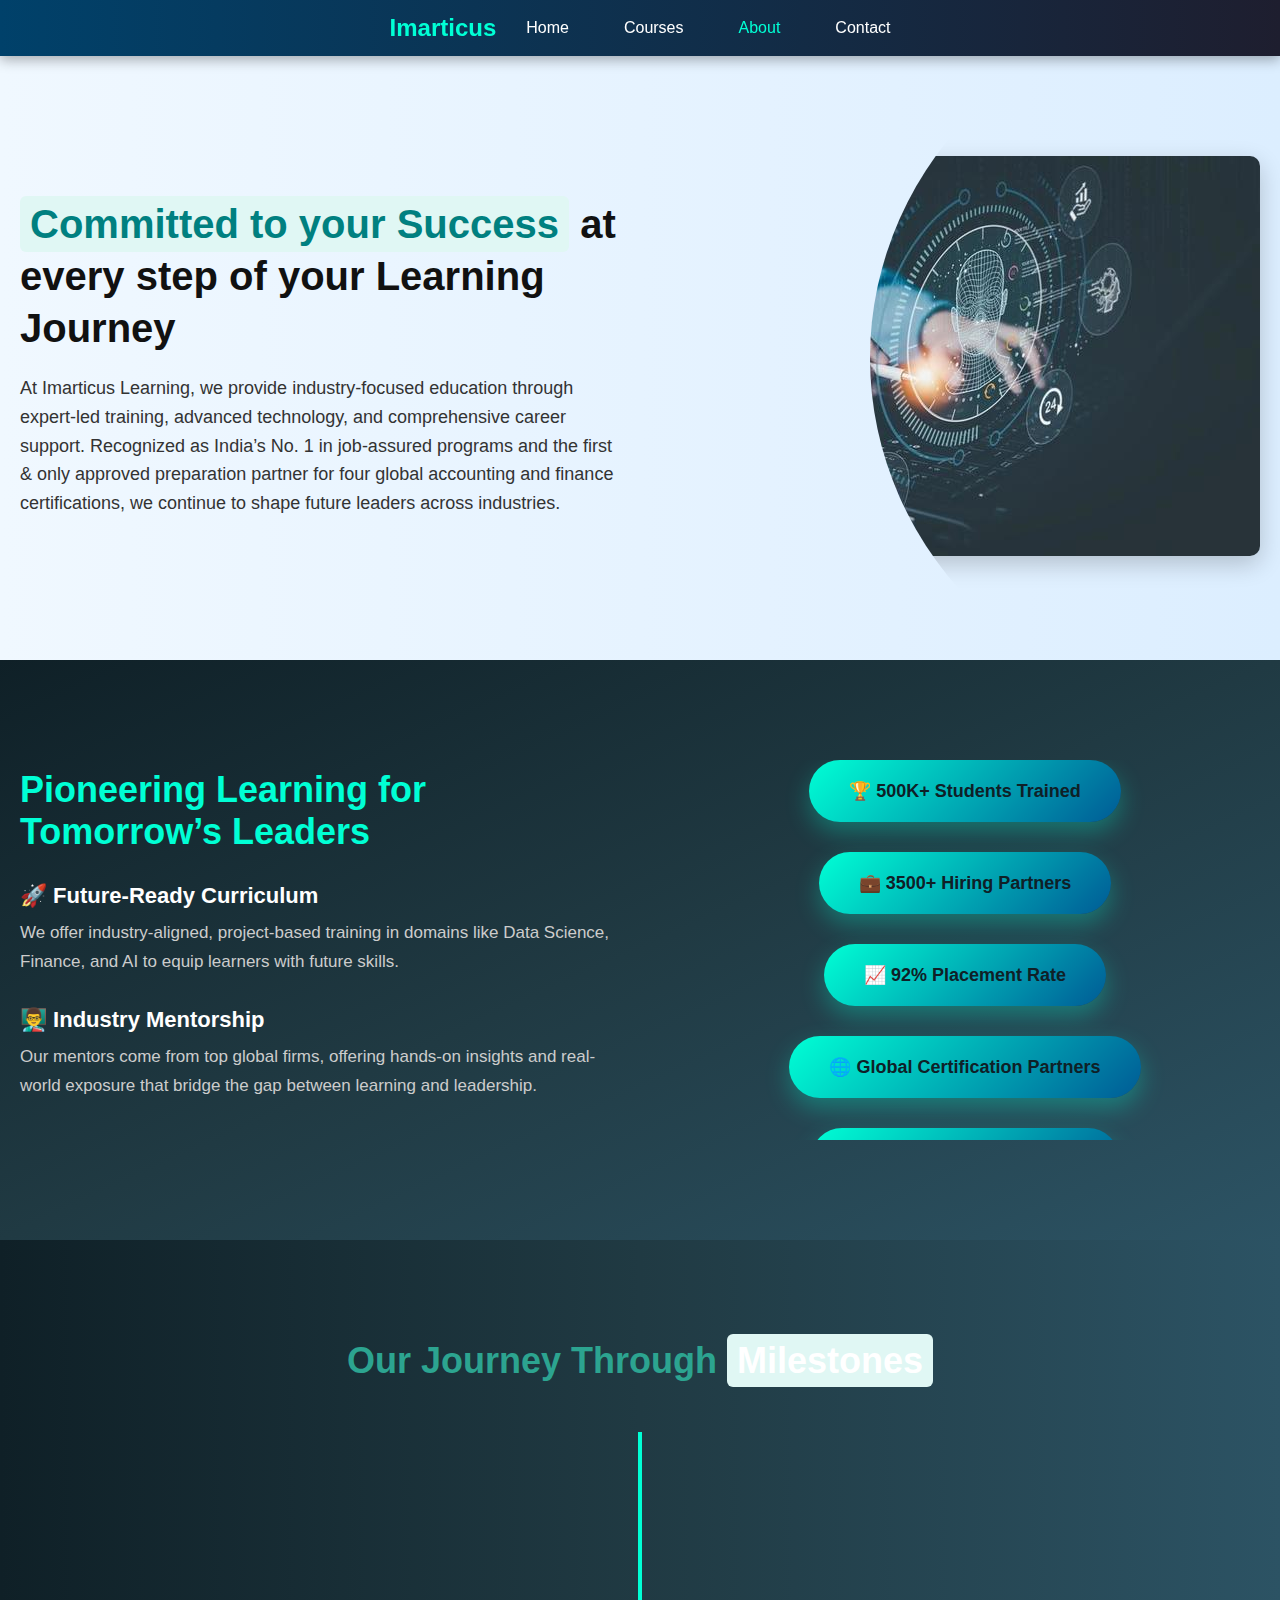
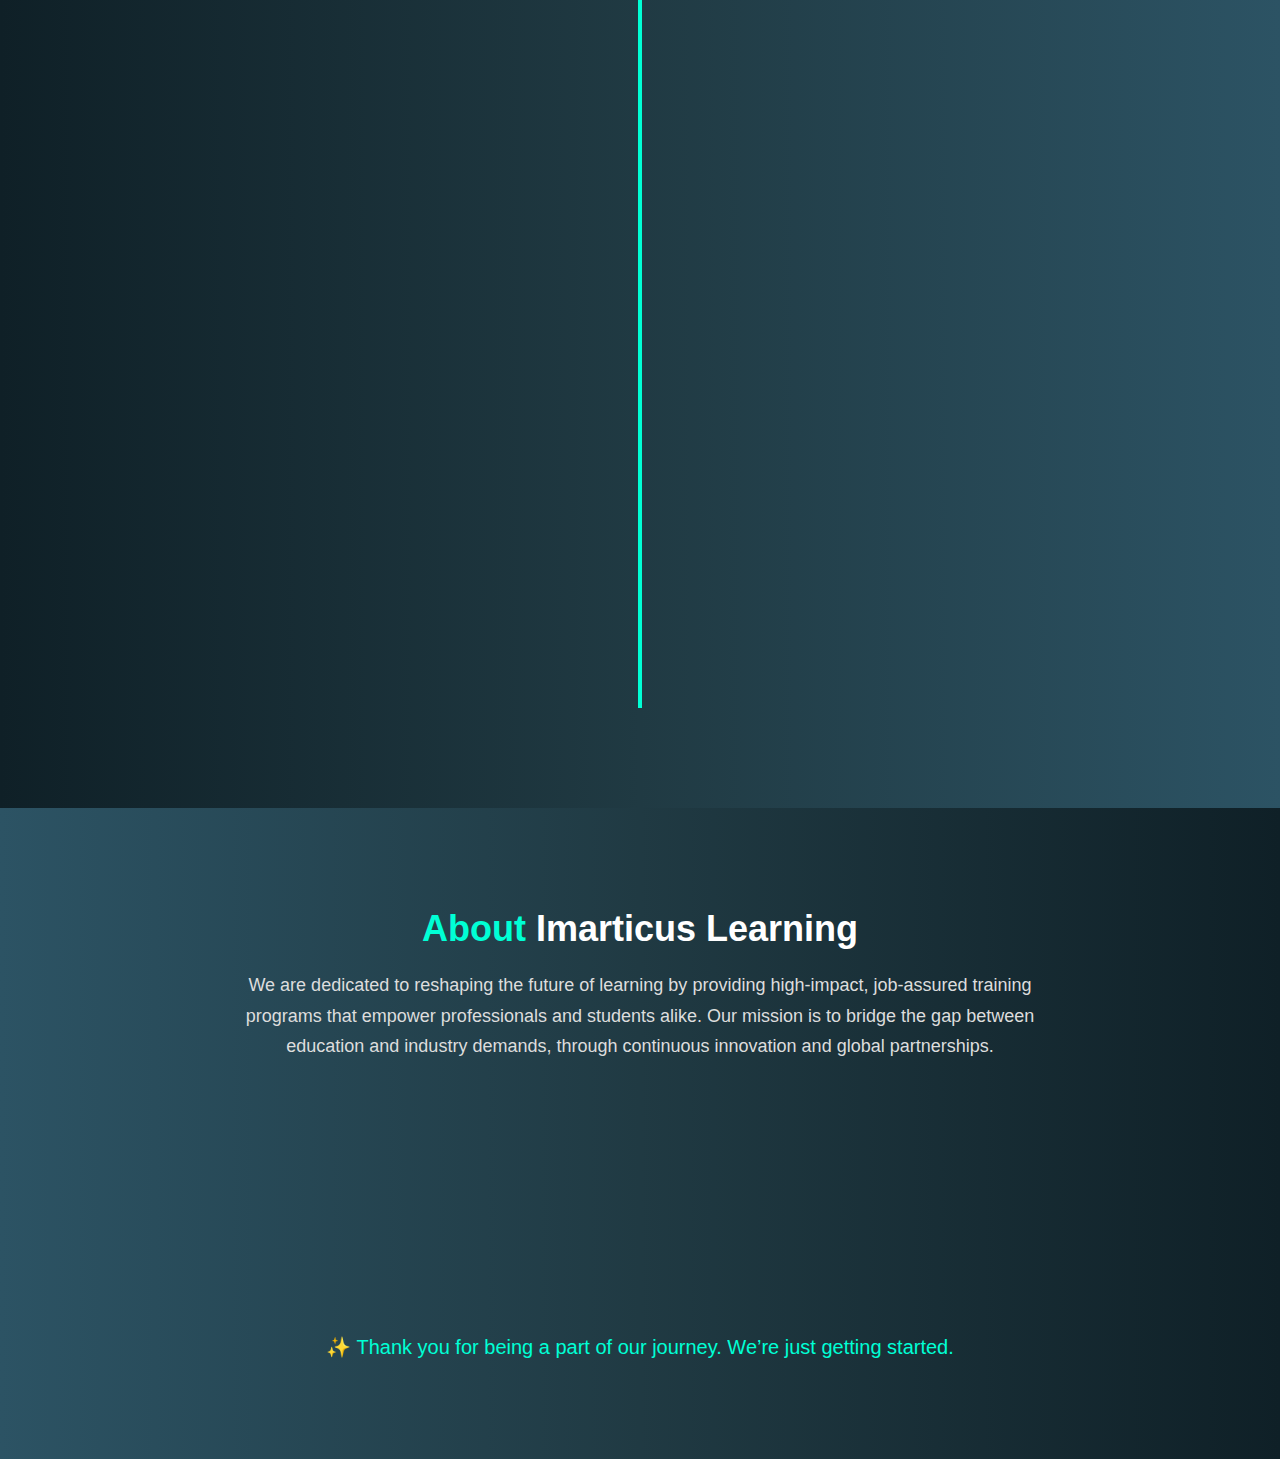
<file: about.html>
<!DOCTYPE html>
<html lang="en">
<head>
    <meta charset="UTF-8">
    <meta name="viewport" content="width=device-width, initial-scale=1.0">
    <title>Document</title>
    <link rel="stylesheet" href="style.css">
</head>
<body>

    <!-- Navigation Bar -->
<header class="navbar">
  <div class="navbar-container">
    <div class="logo">
      <a href="index.html">Imarticus</a>
    </div>
    <nav class="nav-links">
      <a href="index.html">Home</a>
      <a href="courses.html">Courses</a>
      <a href="about.html" class="active">About</a>
      <a href="contact.html">Contact</a>
    </nav>
  </div>
</header>

<section class="hero-section">
  <div class="hero-container">
    
    <!-- Left Text Content -->
    <div class="hero-text">
      <h1><span class="highlight">Committed to your Success</span> at every step of your Learning Journey</h1>
      <p>
        At Imarticus Learning, we provide industry-focused education through expert-led training, advanced technology, and comprehensive career support. 
        Recognized as India’s No. 1 in job-assured programs and the first & only approved preparation partner for four global accounting and finance certifications, 
        we continue to shape future leaders across industries.
      </p>
    </div>

    <!-- Right Image -->
    <div class="hero-image">
      <img src="11.jpg" alt="Imarticus Success Team">
    </div>

  </div>
</section>

<section class="future-leaders-section">
  <div class="future-container">

    <!-- Left Content -->
    <div class="future-left">
      <h2>Pioneering Learning for Tomorrow’s Leaders</h2>

      <div class="future-point">
        <h4>🚀 Future-Ready Curriculum</h4>
        <p>We offer industry-aligned, project-based training in domains like Data Science, Finance, and AI to equip learners with future skills.</p>
      </div>

      <div class="future-point">
        <h4>👨‍🏫 Industry Mentorship</h4>
        <p>Our mentors come from top global firms, offering hands-on insights and real-world exposure that bridge the gap between learning and leadership.</p>
      </div>
    </div>

    <!-- Right Content: Auto Moving Capsules -->
    <div class="future-right">
      <div class="capsule-slider">
        <div class="capsule">🏆 500K+ Students Trained</div>
        <div class="capsule">💼 3500+ Hiring Partners</div>
        <div class="capsule">📈 92% Placement Rate</div>
        <div class="capsule">🌐 Global Certification Partners</div>
        <div class="capsule">📊 ₹18 LPA Highest Salary</div>
        <div class="capsule">🎓 Alumni in 20+ Countries</div>
      </div>
    </div>

  </div>
</section>

<section class="milestones-section">
  <div class="milestones-container">
    <h2>Our Journey Through <span class="highlight">Milestones</span></h2>

    <div class="timeline">

      <div class="milestone left">
        <div class="content">
          <h3>2012</h3>
          <p>Imarticus Learning is founded with a vision to revolutionize professional education in India.</p>
        </div>
      </div>

      <div class="milestone right">
        <div class="content">
          <h3>2015</h3>
          <p>Launched our first investment banking and analytics programs with 1000+ learners enrolled.</p>
        </div>
      </div>

      <div class="milestone left">
        <div class="content">
          <h3>2018</h3>
          <p>Partnered with 100+ companies and expanded into AI, Blockchain & FinTech education.</p>
        </div>
      </div>

      <div class="milestone right">
        <div class="content">
          <h3>2021</h3>
          <p>Crossed 300,000 learners globally and launched international certification programs.</p>
        </div>
      </div>

      <div class="milestone left">
        <div class="content">
          <h3>2024</h3>
          <p>500,000+ learners, 3500+ recruiters, and recognised as India’s top job-assured edtech brand.</p>
        </div>
      </div>

    </div>
  </div>
</section>

<section class="final-about-section">
  <div class="final-container">

    <h2>About <span class="highlight-text">Imarticus Learning</span></h2>
    <p class="intro-para">
      We are dedicated to reshaping the future of learning by providing high-impact, job-assured training programs that empower professionals and students alike.
      Our mission is to bridge the gap between education and industry demands, through continuous innovation and global partnerships.
    </p>

    <div class="about-cards">

      <div class="about-card animate-up">
        <h3>🌍 Our Mission</h3>
        <p>To provide quality education accessible to all and ensure career success through industry-relevant skills and mentorship.</p>
      </div>

      <div class="about-card animate-up">
        <h3>🚀 Our Vision</h3>
        <p>To be the leading global ed-tech brand known for innovation, career transformation, and lifelong learning opportunities.</p>
      </div>

      <div class="about-card animate-up">
        <h3>💡 Core Values</h3>
        <p>Innovation, Inclusion, Impact – we believe in pushing boundaries while maintaining integrity and empathy for every learner.</p>
      </div>

    </div>

    <p class="thank-text">✨ Thank you for being a part of our journey. We’re just getting started.</p>

  </div>
</section>





    
</body>
</html>
</file>
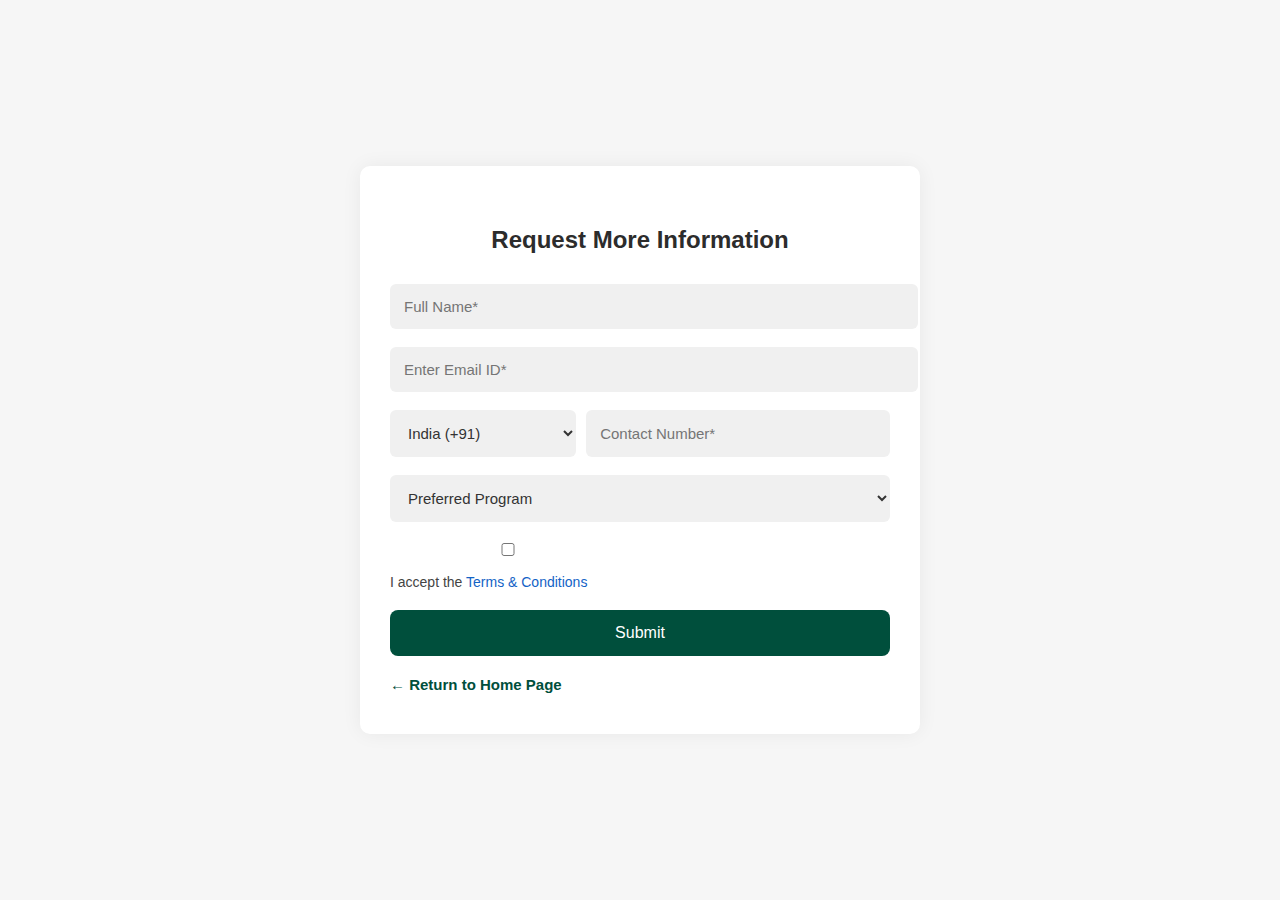
<file: login.html>
<!DOCTYPE html>
<html lang="en">
<head>
  <meta charset="UTF-8" />
  <meta name="viewport" content="width=device-width, initial-scale=1.0"/>
  <title>Request Info Form</title>
  <link rel="stylesheet" href="login.css"/>
</head>
<body>

  <div class="form-container">
    <h2>Request More Information</h2>
    <form class="info-form">
      <input type="text" placeholder="Full Name*" required />
      <input type="email" placeholder="Enter Email ID*" required />

      <div class="phone-row">
        <select required>
          <option selected>India (+91)</option>
          <option>USA (+1)</option>
          <option>UK (+44)</option>
          <option>UAE (+971)</option>
          <option>Canada (+1)</option>
        </select>
        <input type="tel" placeholder="Contact Number*" required />
      </div>

      <select required>
        <option disabled selected>Preferred Program</option>
        <option>Data Science</option>
        <option>Finance</option>
        <option>AI & ML</option>
        <option>Cybersecurity</option>
      </select>

      <div class="checkbox-row">
        <label>
          <input type="checkbox" required />
          I accept the <a href="#">Terms & Conditions</a>
        </label>
      </div>

      <button type="submit">Submit</button>
    </form>

    <a href="index.html" class="return-home">← Return to Home Page</a>

  </div>

</body>
</html>
</file>
<file: style.css>
* {
  margin: 0;
  padding: 0;
  box-sizing: border-box;
  font-family: 'Segoe UI', sans-serif;
}

body {
  background: linear-gradient(to right, #f0fdfa, #fdfdfd);
  color: #0f172a;
}

.navbar {
  display: flex;
  align-items: center;
  justify-content: space-between;
  background-color: #1e293b;
  color: #fff;
  padding: 15px 30px;
  position: sticky;
  top: 0;
  z-index: 100;
}

.logo a {
  color: #38bdf8;
  font-size: 1.8rem;
  font-weight: bold;
  text-decoration: none;
}

.logo span {
  color: #0ea5e9;
}

.nav-links {
  display: flex;
  gap: 25px;
  align-items: center;
}

.nav-links a {
  color: #f1f5f9;
  text-decoration: none;
  font-size: 1rem;
  position: relative;
  transition: 0.3s;
}

.nav-links a::after {
  content: '';
  position: absolute;
  width: 0%;
  height: 2px;
  background: #38bdf8;
  bottom: -5px;
  left: 0;
  transition: 0.3s;
}

.nav-links a:hover::after {
  width: 100%;
}

.nav-links .btn.login {
  background: #38bdf8;
  padding: 6px 14px;
  border-radius: 6px;
  font-weight: bold;
  color: #0f172a;
}

.menu-toggle {
  display: none;
  font-size: 1.6rem;
  color: #fff;
  cursor: pointer;
}

/* Responsive */
@media screen and (max-width: 768px) {
  .nav-links {
    position: absolute;
    top: 60px;
    right: 30px;
    background-color: #1e293b;
    flex-direction: column;
    padding: 15px;
    border-radius: 10px;
    display: none;
    width: 200px;
  }

  .nav-links.show {
    display: flex;
  }

  .menu-toggle {
    display: block;
  }
}

.hero {
  display: flex;
  justify-content: space-between;
  padding: 60px 80px;
  gap: 40px;
  flex-wrap: wrap;
}

.hero-left {
  flex: 1 1 500px;
  display: flex;
  flex-direction: column;
  justify-content: center;
  animation: fadeInUp 1s ease-in-out;
}

.hero-left h1 {
  font-size: 3.2rem;
  font-weight: 700;
  line-height: 1.2;
  color: #0f172a;
}

.hero-left h1 span {
  color: #059669;
  text-decoration: underline;
  text-decoration-thickness: 4px;
  text-underline-offset: 8px;
}

.hero-left p {
  margin-top: 20px;
  font-size: 1.1rem;
  color: #334155;
}

.hero-left .btn {
  margin-top: 30px;
  background-color: #065f46;
  color: white;
  padding: 12px 24px;
  border: none;
  border-radius: 30px;
  font-size: 1rem;
  cursor: pointer;
  transition: background 0.3s ease;
}

.hero-left .btn:hover {
  background-color: #047857;
}

.hero-stats {
  margin-top: 40px;
  display: flex;
  gap: 40px;
  flex-wrap: wrap;
}

.stat {
  font-weight: bold;
  font-size: 1.1rem;
}

.hero-right {
  flex: 1 1 500px;
  display: flex;
  justify-content: space-around;
  align-items: flex-start;
  gap: 20px;
  flex-wrap: wrap;
  animation: fadeInRight 1.2s ease-in-out;
}

.profile-card {
  background-color: #ecfdf5;
  border-radius: 10px;
  padding: 15px;
  width: 160px;
  text-align: center;
  box-shadow: 0 8px 24px rgba(0, 0, 0, 0.05);
  transition: transform 0.3s;
}

.profile-card:hover {
  transform: translateY(-8px);
}

.profile-card img {
  width: 100%;
  border-radius: 10px;
  margin-bottom: 10px;
}

.profile-card h4 {
  margin: 5px 0 2px;
  font-size: 0.9rem;
  color: #0f172a;
}

.profile-card p {
  font-size: 0.85rem;
  color: #475569;
}

@keyframes fadeInUp {
  0% { opacity: 0; transform: translateY(40px); }
  100% { opacity: 1; transform: translateY(0); }
}

@keyframes fadeInRight {
  0% { opacity: 0; transform: translateX(40px); }
  100% { opacity: 1; transform: translateX(0); }
}

@media (max-width: 768px) {
  .hero {
    padding: 40px 20px;
    flex-direction: column;
    align-items: center;
  }
}

.features {
  background-color: #064e3b;
  color: #f0fdf4;
  padding: 60px 80px;
  text-align: center;
}

.features-heading h2 {
  font-size: 2rem;
  margin-bottom: 10px;
}

.features-heading p {
  font-size: 1.1rem;
  margin-bottom: 40px;
}

.feature-cards {
  display: flex;
  justify-content: center;
  gap: 20px;
  flex-wrap: wrap;
}

.feature-box {
  background: #065f46;
  border-radius: 12px;
  padding: 20px;
  width: 180px;
  min-height: 280px;
  display: flex;
  flex-direction: column;
  justify-content: space-between;
  align-items: center;
  text-align: center;
  transition: transform 0.3s;
}

.feature-box:hover {
  transform: translateY(-6px);
}

.feature-box h3 {
  font-size: 1.1rem;
  margin-bottom: 10px;
}

.feature-box p {
  font-size: 0.9rem;
  margin-bottom: 10px;
}

.feature-box img {
  width: 60px;
  height: 60px;
}

@keyframes fadeInUp {
  0% { opacity: 0; transform: translateY(40px); }
  100% { opacity: 1; transform: translateY(0); }
}

@keyframes fadeInRight {
  0% { opacity: 0; transform: translateX(40px); }
  100% { opacity: 1; transform: translateX(0); }
}

@media (max-width: 768px) {
  .hero, .features {
    padding: 40px 20px;
    flex-direction: column;
    align-items: center;
  }
  .feature-cards {
    flex-direction: column;
    align-items: center;
  }
}

.features-button {
  margin-top: 40px;
  display: flex;
  justify-content: center;
}

.btn-secondary {
  background-color: #10b981;
  color: white;
  padding: 12px 28px;
  border: none;
  border-radius: 30px;
  font-size: 1rem;
  cursor: pointer;
  transition: background 0.3s ease;
}

.btn-secondary:hover {
  background-color: #059669;
}

.lines-section {
  background: #f0fdfa;
  padding: 60px 40px;
  text-align: center;
}

.lines-heading h2 {
  font-size: 2rem;
  margin-bottom: 10px;
  color: #065f46;
}

.lines-heading p {
  font-size: 1.1rem;
  margin-bottom: 40px;
  color: #334155;
}

.lines-container {
  display: flex;
  justify-content: space-around;
  align-items: center;
  flex-wrap: wrap;
  gap: 30px;
}

.line-box {
  display: flex;
  flex-direction: column;
  gap: 20px;
  position: relative;
}

.line-box::before {
  content: '';
  position: absolute;
  width: 4px;
  height: 100%;
  background-color: #10b981;
  left: 50%;
  transform: translateX(-50%);
}

.line-left::before {
  animation: moveDown 2s infinite linear;
}

.line-right::before {
  animation: moveUp 2s infinite linear;
}

@keyframes moveDown {
  0% { height: 0; }
  100% { height: 100%; }
}

@keyframes moveUp {
  0% { height: 100%; }
  100% { height: 0; }
}

.mini-box {
  background-color: #d1fae5;
  padding: 12px 20px;
  border-radius: 12px;
  font-weight: 500;
  color: #065f46;
  box-shadow: 0 2px 10px rgba(0, 0, 0, 0.1);
  z-index: 1;
}

.info-section {
  background-color: #ffffff;
  padding: 60px 40px;
  text-align: center;
}

.info-section h2 {
  font-size: 2rem;
  color: #0f172a;
  margin-bottom: 15px;
}

.info-section p {
  font-size: 1.1rem;
  color: #475569;
}

.info-section {
  background-color: #ffffff;
  padding: 60px 40px;
  text-align: center;
}

.info-section h2 {
  font-size: 2rem;
  color: #064e3b;
  margin-bottom: 15px;
}

.info-section p {
  font-size: 1.1rem;
  color: #064e3b;
}

.carousel-section {
  background-color: #f0fdfa;
  padding: 60px 20px;
  overflow: hidden;
  position: relative;
}

.carousel-track {
  display: flex;
  gap: 20px;
  animation: scroll-left 20s linear infinite;
}

.carousel-item {
  flex: 0 0 auto;
  width: 250px;
  background-color: #ecfdf5;
  border-radius: 10px;
  padding: 20px;
  text-align: center;
  box-shadow: 0 4px 12px rgba(0, 0, 0, 0.1);
  transition: transform 0.3s;
}

.carousel-item:hover {
  transform: scale(1.05);
}

.carousel-item img {
  width: 100%;
  height: auto;
  opacity: 0.8;
  border-radius: 8px;
  margin-bottom: 15px;
}

.carousel-item h3 {
  font-size: 1.2rem;
  color: #064e3b;
  margin-bottom: 8px;
}

.carousel-item p {
  font-size: 0.95rem;
  color: #475569;
}

@keyframes scroll-left {
  0% { transform: translateX(0); }
  100% { transform: translateX(-100%); }
}
.placement-section {
  background: linear-gradient(to right, #0f766e, #064e3b);
  color: white;
  text-align: center;
  padding: 70px 30px;
}

.placement-section h2 {
  font-size: 2.5rem;
  margin-bottom: 10px;
}

.placement-section p {
  font-size: 1.1rem;
  margin-bottom: 40px;
}

.placement-stats {
  display: flex;
  justify-content: center;
  flex-wrap: wrap;
  gap: 30px;
}

.stat-box {
  background-color: rgba(255, 255, 255, 0.1);
  padding: 30px 20px;
  border-radius: 15px;
  width: 200px;
  box-shadow: 0 0 15px rgba(0, 0, 0, 0.2);
  transition: transform 0.3s;
}

.stat-box:hover {
  transform: translateY(-10px);
}

.stat-box h3 {
  font-size: 2rem;
  margin-bottom: 10px;
  color: #ffffff;
}

.stat-box p {
  font-size: 1rem;
  color: #d1fae5;
}

.testimonial-section {
  background-color: #ffffff;
  padding: 60px 20px;
  text-align: center;
  position: relative;
  overflow: hidden;
}

.testimonial-section h2 {
  font-size: 2.2rem;
  color: #0f766e;
  margin-bottom: 40px;
}

.testimonial-carousel {
  display: flex;
  animation: scroll-left 30s linear infinite;
  gap: 40px;
  justify-content: center;
}

.testimonial-item {
  flex: 0 0 auto;
  background: #ecfdf5;
  padding: 30px;
  border-radius: 12px;
  width: 500px;
  box-shadow: 0 0 10px rgba(0, 0, 0, 0.08);
  position: relative;
}

.testimonial-img {
  width: 80px;
  height: 100px;
  border-radius: 8px;
  object-fit: cover;
  position: absolute;
  right: 20px;
  bottom: 20px;
}

.testimonial-item h3 {
  margin-top: 15px;
  font-size: 1.2rem;
  color: #064e3b;
}

.testimonial-item p {
  color: #334155;
  font-size: 0.95rem;
  margin-bottom: 10px;
}

.testimonial-item .highlight {
  color: #0f766e;
  font-weight: 600;
}

.placed img.logo {
  height: 24px;
  vertical-align: middle;
  margin-left: 6px;
}

.acknowledgement-section {
  background: #f0fdfa;
  padding: 70px 30px;
  text-align: center;
}

.acknowledgement-section h2 {
  font-size: 2.5rem;
  color: #064e3b;
  margin-bottom: 15px;
  animation: fadeInDown 1.2s ease-in-out;
}

.ack-subtitle {
  font-size: 1.1rem;
  color: #475569;
  margin-bottom: 40px;
  animation: fadeIn 1.5s ease-in-out;
}

.acknowledgement-container {
  display: flex;
  justify-content: center;
  gap: 30px;
  flex-wrap: wrap;
  animation: slideUp 1.5s ease forwards;
}

.ack-card {
  background: white;
  border-radius: 12px;
  padding: 30px 20px;
  width: 280px;
  box-shadow: 0 8px 20px rgba(0, 0, 0, 0.08);
  transition: transform 0.3s ease, box-shadow 0.3s ease;
  text-align: center;
}

.ack-card:hover {
  transform: translateY(-10px);
  box-shadow: 0 12px 25px rgba(0, 0, 0, 0.15);
}

.ack-icon {
  width: 80px;
  height: 80px;
  margin-bottom: 20px;
  opacity: 0.9;
}

.ack-card h3 {
  color: #0f766e;
  font-size: 1.3rem;
  margin-bottom: 10px;
}

.ack-card p {
  color: #334155;
  font-size: 0.95rem;
}

@keyframes fadeInDown {
  from {
    opacity: 0;
    transform: translateY(-20px);
  }
  to {
    opacity: 1;
    transform: translateY(0);
  }
}

@keyframes fadeIn {
  from {
    opacity: 0;
  }
  to {
    opacity: 1;
  }
}

@keyframes slideUp {
  from {
    transform: translateY(40px);
    opacity: 0;
  }
  to {
    transform: translateY(0);
    opacity: 1;
  }
}

.imarticus-life {
  padding: 60px 20px;
  background: linear-gradient(to right, #00416A, #E4E5E6); /* Blue-gray gradient */
  text-align: center;
  color: white;
  position: relative;
  overflow: hidden;
}

.imarticus-life h2 {
  font-size: 36px;
  margin-bottom: 10px;
  font-weight: 700;
}

.imarticus-life p {
  font-size: 18px;
  margin-bottom: 40px;
}

.slider-container {
  display: flex;
  justify-content: space-between;
  align-items: center;
  position: relative;
  width: 100%;
  overflow: hidden;
}

.slider {
  display: flex;
  gap: 20px;
  width: 50%;
  animation: slide-left 20s linear infinite;
}

.slider-right {
  justify-content: flex-end;
  animation: slide-right 20s linear infinite;
}

.slider img {
  width: 200px;
  height: 120px;
  object-fit: cover;
  border-radius: 12px;
  box-shadow: 0 8px 16px rgba(0, 0, 0, 0.2);
}

/* Left to right */
@keyframes slide-left {
  0% { transform: translateX(0%); }
  100% { transform: translateX(-100%); }
}

/* Right to left */
@keyframes slide-right {
  0% { transform: translateX(0%); }
  100% { transform: translateX(100%); }
}

/* Responsive */
@media (max-width: 768px) {
  .slider-container {
    flex-direction: column;
  }
  .slider {
    width: 100%;
    animation: slide-left 15s linear infinite;
  }
  .slider-right {
    display: none;
  }
}

.media-presence {
  padding: 60px 20px;
  background: linear-gradient(to right, #00416A, #E4E5E6); /* Same gradient */
  text-align: center;
  color: white;
  overflow: hidden;
  animation: fadeInUp 1.5s ease-in-out;
}

.media-presence h2 {
  font-size: 36px;
  margin-bottom: 10px;
  font-weight: 700;
}

.media-presence p {
  font-size: 18px;
  margin-bottom: 40px;
  max-width: 800px;
  margin-inline: auto;
}

.media-logos {
  display: flex;
  justify-content: center;
  align-items: center;
  gap: 30px;
  flex-wrap: wrap;
  animation: fadeIn 2s ease-in-out;
}

.media-logos img {
  width: 120px;
  height: auto;
  filter: brightness(0) invert(1);
  opacity: 0.85;
  transition: transform 0.3s ease;
}

.media-logos img:hover {
  transform: scale(1.1);
  opacity: 1;
}

/* Reuse fade-in animation */
@keyframes fadeInUp {
  from {
    opacity: 0;
    transform: translateY(40px);
  }
  to {
    opacity: 1;
    transform: translateY(0);
  }
}

@keyframes fadeIn {
  from { opacity: 0; }
  to { opacity: 1; }
}

/* Responsive */
@media (max-width: 768px) {
  .media-logos {
    gap: 20px;
  }

  .media-logos img {
    width: 100px;
  }
}

.contact-section {
  background: linear-gradient(to right, #00416A, #E4E5E6);
  color: white;
  padding: 80px 20px;
  text-align: center;
  animation: fadeInUp 1.5s ease-in-out;
}

.contact-section h2 {
  font-size: 36px;
  margin-bottom: 10px;
  font-weight: 700;
}

.contact-section p {
  font-size: 18px;
  margin-bottom: 40px;
}

.contact-container {
  display: flex;
  justify-content: space-between;
  gap: 40px;
  flex-wrap: wrap;
  animation: fadeIn 2s ease-in-out;
}

.contact-form {
  flex: 1;
  min-width: 300px;
  display: flex;
  flex-direction: column;
  gap: 20px;
}

.form-row {
  display: flex;
  gap: 20px;
  flex-wrap: wrap;
}

.contact-form input,
.contact-form select,
.contact-form textarea {
  padding: 12px;
  border-radius: 10px;
  border: none;
  width: 100%;
  font-size: 16px;
  background: #ffffff;
  color: #000;
}

.contact-form textarea {
  resize: none;
}

.contact-form button {
  padding: 14px;
  border: none;
  border-radius: 10px;
  background-color: #1e90ff;
  color: white;
  font-size: 18px;
  cursor: pointer;
  transition: all 0.3s ease;
}

.contact-form button:hover {
  background-color: #0c70d4;
  transform: scale(1.05);
}

.contact-info {
  flex: 1;
  min-width: 250px;
  text-align: left;
}

.contact-info h3 {
  font-size: 24px;
  margin-bottom: 20px;
}

.contact-info p {
  font-size: 16px;
  margin: 10px 0;
}

.social-icons {
  margin-top: 20px;
  display: flex;
  gap: 15px;
}

.social-icons a img {
  width: 30px;
  height: 30px;
  filter: brightness(0) invert(1);
  transition: transform 0.3s;
}

.social-icons a img:hover {
  transform: scale(1.2);
}

/* Animations */
@keyframes fadeInUp {
  from {
    opacity: 0;
    transform: translateY(40px);
  }
  to {
    opacity: 1;
    transform: translateY(0);
  }
}

@keyframes fadeIn {
  from { opacity: 0; }
  to { opacity: 1; }
}

/* Responsive */
@media (max-width: 768px) {
  .contact-container {
    flex-direction: column;
  }

  .form-row {
    flex-direction: column;
  }

  .contact-info {
    text-align: center;
  }
}

.course-navbar {
  background: linear-gradient(to right, #00416A, #1e1e2f);
  padding: 12px 0;
  overflow-x: auto;
  white-space: nowrap;
  position: sticky;
  top: 0;
  z-index: 100;
  box-shadow: 0 4px 10px rgba(0, 0, 0, 0.3);
}

.course-scroll {
  display: flex;
  gap: 20px;
  padding: 0 20px;
  overflow-x: auto;
  scrollbar-width: none; /* Firefox */
  -ms-overflow-style: none; /* IE 10+ */
}

.course-scroll::-webkit-scrollbar {
  display: none; /* Chrome/Safari */
}

.course-scroll a {
  color: #ffffff;
  text-decoration: none;
  font-size: 16px;
  padding: 8px 16px;
  border-radius: 20px;
  transition: background 0.3s, transform 0.2s;
  white-space: nowrap;
  background-color: rgba(255,255,255,0.1);
}

.course-scroll a:hover {
  background-color: #00ffd5;
  color: #000;
  transform: scale(1.05);
}


.courses-section {
  background: linear-gradient(to right, #00416A, #1e1e2f);
  padding: 60px 20px;
  color: #fff;
  text-align: center;
}

.courses-section h2 {
  font-size: 32px;
  margin-bottom: 40px;
}

.courses-grid {
  display: flex;
  flex-wrap: wrap;
  justify-content: center;
  gap: 30px;
}

.course-card {
  background-color: #fff;
  color: #000;
  width: 320px;
  border-radius: 16px;
  overflow: hidden;
  box-shadow: 0 8px 20px rgba(0,0,0,0.2);
  display: flex;
  flex-direction: column;
  transition: transform 0.3s;
}

.course-card:hover {
  transform: translateY(-10px);
}

.course-card img {
  width: 100%;
  height: 160px;
  object-fit: cover;
}

.duration {
  background-color: #00416A;
  color: #fff;
  padding: 6px 12px;
  font-size: 14px;
  text-align: center;
}

.course-card h3 {
  font-size: 18px;
  padding: 12px 16px 4px;
}

.course-card ul {
  list-style: none;
  padding: 0 16px;
  margin: 8px 0;
  text-align: left;
  font-size: 14px;
}

.highlight {
  background-color: #e0f7f4;
  color: #00416A;
  margin: 12px 16px;
  padding: 6px 10px;
  border-radius: 6px;
  font-weight: 600;
}

.company-logos {
  display: flex;
  justify-content: space-evenly;
  align-items: center;
  margin: 12px 0;
  padding: 0 16px;
}

.company-logos img {
  height: 32px;
  object-fit: contain;
}

.card-buttons {
  display: flex;
  justify-content: space-between;
  padding: 12px 16px 16px;
}

.brochure-btn,
.know-more-btn {
  padding: 8px 14px;
  border: none;
  border-radius: 20px;
  cursor: pointer;
  font-weight: 600;
}

.brochure-btn {
  background-color: #f1f1f1;
  color: #00416A;
}

.know-more-btn {
  background-color: #00416A;
  color: white;
}

.know-more-btn:hover,
.brochure-btn:hover {
  opacity: 0.9;
}

.course-details-section {
  padding: 60px 20px;
  background: linear-gradient(to right, #00416A, #1e1e2f);
  color: white;
  text-align: center;
}

.course-detail-cards {
  display: flex;
  flex-wrap: wrap;
  gap: 30px;
  justify-content: center;
  margin-top: 40px;
}

.detail-card {
  background: #fff;
  color: #000;
  padding: 24px;
  width: 320px;
  border-radius: 16px;
  box-shadow: 0 6px 15px rgba(0, 0, 0, 0.2);
  text-align: left;
  transition: transform 0.3s;
}

.detail-card:hover {
  transform: translateY(-10px);
}

.detail-card h3 {
  font-size: 20px;
  margin-bottom: 8px;
}

.duration {
  font-size: 14px;
  color: #555;
  margin-bottom: 16px;
}

.detail-card ul {
  list-style: none;
  padding-left: 0;
  margin: 0 0 10px;
}

.detail-card ul li {
  margin-bottom: 6px;
  font-size: 14px;
}

.highlight {
  background: #e0f7f4;
  color: #00416A;
  padding: 6px 10px;
  border-radius: 6px;
  font-weight: 600;
  margin: 10px 0;
  text-align: center;
}

.company-logos {
  display: flex;
  justify-content: space-between;
  margin: 10px 0;
}

.company-logos img {
  height: 30px;
  object-fit: contain;
}

.card-buttons {
  display: flex;
  justify-content: space-between;
  margin-top: 12px;
}

.brochure-btn,
.know-more-btn {
  padding: 8px 12px;
  font-size: 14px;
  border: none;
  border-radius: 20px;
  cursor: pointer;
  font-weight: 600;
}

.brochure-btn {
  background: #f2f2f2;
  color: #00416A;
}

.know-more-btn {
  background: #00416A;
  color: white;
}

/* Placement Section */
.placement-summary {
  background: #0b1838;
  color: white;
  text-align: center;
  padding: 60px 20px;
}

.placement-summary h2 {
  font-size: 28px;
  margin-bottom: 10px;
}

.placement-summary p {
  font-size: 16px;
  margin-bottom: 30px;
}

.industries {
  display: flex;
  justify-content: center;
  flex-wrap: wrap;
  gap: 20px;
}

.industries span {
  background: #00416A;
  padding: 10px 20px;
  border-radius: 20px;
  font-weight: 500;
}

/* About Section */
.about-imarticus {
  padding: 60px 20px;
  background-color: #a5a5df;
  color: #333;
  text-align: center;
}

.about-imarticus h2 {
  font-size: 28px;
  margin-bottom: 20px;
}

.about-imarticus p {
  max-width: 800px;
  margin: 0 auto 16px;
  font-size: 16px;
  line-height: 1.6;
}

/* Responsive */
@media (max-width: 768px) {
  .course-detail-cards {
    flex-direction: column;
    align-items: center;
  }
}

.quiz-section {
  background: linear-gradient(120deg, #00416A, #1e1e2f);
  padding: 80px 20px;
  color: white;
}

.quiz-container {
  display: flex;
  align-items: center;
  justify-content: space-between;
  max-width: 1200px;
  margin: auto;
  gap: 40px;
  flex-wrap: wrap;
  animation: fadeSlideIn 1.2s ease-in-out;
}

.quiz-content {
  flex: 1;
  min-width: 300px;
}

.quiz-content h2 {
  font-size: 32px;
  font-weight: 700;
  margin-bottom: 20px;
  line-height: 1.3;
}

.quiz-content p {
  font-size: 18px;
  line-height: 1.6;
  margin-bottom: 30px;
  color: #ddd;
}

.quiz-btn {
  background-color: #00ffd5;
  color: #000;
  font-size: 18px;
  padding: 14px 28px;
  border: none;
  border-radius: 30px;
  cursor: pointer;
  font-weight: 600;
  box-shadow: 0 4px 14px rgba(0, 255, 213, 0.3);
  transition: all 0.3s ease;
}

.quiz-btn:hover {
  background-color: #00c2a8;
  transform: scale(1.05);
  color: #fff;
}

.quiz-image {
  flex: 1;
  min-width: 300px;
  text-align: center;
}

.quiz-image img {
  max-width: 100%;
  height: auto;
  border-radius: 20px;
  animation: floatUp 2s ease infinite alternate;
}

/* Animations */
@keyframes fadeSlideIn {
  from {
    opacity: 0;
    transform: translateY(40px);
  }
  to {
    opacity: 1;
    transform: translateY(0);
  }
}

@keyframes floatUp {
  0% {
    transform: translateY(10px);
  }
  100% {
    transform: translateY(-10px);
  }
}

/* Responsive */
@media (max-width: 768px) {
  .quiz-container {
    flex-direction: column;
    text-align: center;
  }

  .quiz-content h2 {
    font-size: 26px;
  }

  .quiz-btn {
    font-size: 16px;
    padding: 12px 24px;
  }

  .quiz-image img {
    margin-top: 30px;
  }
}


.thankyou-section {
  background: linear-gradient(135deg, #1e1e2f, #00416A);
  color: #ffffff;
  padding: 80px 20px;
  text-align: center;
  animation: fadeInUp 1.2s ease-in-out;
}

.thankyou-container h2 {
  font-size: 36px;
  margin-bottom: 20px;
  font-weight: 700;
}

.thankyou-container p {
  font-size: 18px;
  max-width: 700px;
  margin: 0 auto 30px;
  line-height: 1.6;
  color: #e0e0e0;
}

.thank-buttons {
  display: flex;
  flex-wrap: wrap;
  justify-content: center;
  gap: 20px;
  margin-top: 20px;
}

.thank-btn {
  background: #00ffd5;
  color: #1e1e2f;
  padding: 12px 24px;
  border-radius: 30px;
  font-weight: 600;
  text-decoration: none;
  transition: all 0.3s ease;
  box-shadow: 0 6px 20px rgba(0, 255, 213, 0.2);
}

.thank-btn:hover {
  background: #00c1aa;
  color: #ffffff;
  transform: scale(1.05);
}

.footer-note {
  margin-top: 40px;
  font-size: 14px;
  color: #aaa;
}

/* Animation */
@keyframes fadeInUp {
  from {
    opacity: 0;
    transform: translateY(40px);
  }
  to {
    opacity: 1;
    transform: translateY(0);
  }
}

/* Responsive */
@media (max-width: 600px) {
  .thankyou-container h2 {
    font-size: 28px;
  }

  .thankyou-container p {
    font-size: 16px;
  }
}

/* Navbar Styles */
.navbar {
  background: linear-gradient(to right, #00416A, #1e1e2f);
  padding: 14px 30px;
  position: sticky;
  top: 0;
  z-index: 999;
  box-shadow: 0 4px 12px rgba(0, 0, 0, 0.3);
}

.navbar-container {
  display: flex;
  justify-content: space-between;
  align-items: center;
  max-width: 1200px;
  margin: auto;
  flex-wrap: wrap;
}

.logo a {
  color: #00ffd5;
  font-size: 24px;
  font-weight: bold;
  text-decoration: none;
}

.nav-links a {
  color: white;
  text-decoration: none;
  margin-left: 30px;
  font-size: 16px;
  font-weight: 500;
  transition: color 0.3s ease;
}

.nav-links a:hover,
.nav-links a.active {
  color: #00ffd5;
}

/* Responsive */
@media (max-width: 768px) {
  .navbar-container {
    flex-direction: column;
    align-items: flex-start;
  }

  .nav-links {
    display: flex;
    flex-wrap: wrap;
    margin-top: 10px;
  }

  .nav-links a {
    margin: 10px 15px 0 0;
  }
}

.hero-section {
  background: linear-gradient(to right, #f0f8ff, #dceeff);
  padding: 100px 20px;
  overflow: hidden;
}

.hero-container {
  display: flex;
  align-items: center;
  justify-content: space-between;
  max-width: 1300px;
  margin: 0 auto;
  flex-wrap: wrap;
  gap: 40px;
}

.hero-text {
  flex: 1;
  min-width: 300px;
}

.hero-text h1 {
  font-size: 40px;
  font-weight: 700;
  color: #111;
  line-height: 1.3;
}

.hero-text .highlight {
  color: #008080;
}

.hero-text p {
  font-size: 18px;
  color: #333;
  margin-top: 20px;
  line-height: 1.6;
}

.hero-image {
  flex: 1;
  min-width: 300px;
  text-align: right;
  clip-path: ellipse(65% 90% at 100% 50%);
  -webkit-clip-path: ellipse(65% 90% at 100% 50%);
}

.hero-image img {
  max-width: 100%;
  height: auto;
  border-radius: 10px;
  object-fit: cover;
  box-shadow: 0 8px 24px rgba(0, 0, 0, 0.2);
}

/* Responsive */
@media (max-width: 768px) {
  .hero-container {
    flex-direction: column;
    text-align: center;
  }

  .hero-text h1 {
    font-size: 28px;
  }

  .hero-image {
    clip-path: ellipse(75% 100% at 50% 50%);
    -webkit-clip-path: ellipse(75% 100% at 50% 50%);
    margin-top: 30px;
  }
}

.future-leaders-section {
  background: linear-gradient(to bottom right, #0f2027, #203a43, #2c5364);
  padding: 100px 20px;
  color: #ffffff;
}

.future-container {
  display: flex;
  justify-content: space-between;
  max-width: 1300px;
  margin: auto;
  gap: 60px;
  flex-wrap: wrap;
  align-items: center;
}

/* Left Content */
.future-left {
  flex: 1;
  min-width: 300px;
}

.future-left h2 {
  font-size: 36px;
  color: #00ffd5;
  margin-bottom: 30px;
}

.future-point {
  margin-bottom: 30px;
}

.future-point h4 {
  font-size: 22px;
  color: #ffffff;
  margin-bottom: 10px;
}

.future-point p {
  font-size: 17px;
  color: #ccc;
  line-height: 1.7;
}

/* Right Content - Auto Moving Capsules */
.future-right {
  flex: 1;
  min-width: 300px;
  overflow: hidden;
  height: 380px;
  position: relative;
}

.capsule-slider {
  display: flex;
  flex-direction: column;
  gap: 30px;
  animation: slideUp 15s linear infinite;
}

.capsule {
  background: linear-gradient(135deg, #00ffd5, #005b96);
  color: #0f2027;
  padding: 20px 40px;
  border-radius: 50px;
  text-align: center;
  font-weight: 700;
  font-size: 18px;
  box-shadow: 0 10px 24px rgba(0, 255, 213, 0.3);
  width: fit-content;
  margin: auto;
  transition: transform 0.3s ease;
}

.capsule:hover {
  transform: scale(1.05);
}

/* Capsule Animation */
@keyframes slideUp {
  0% {
    transform: translateY(0%);
  }
  100% {
    transform: translateY(-50%);
  }
}

/* Responsive */
@media (max-width: 768px) {
  .future-container {
    flex-direction: column;
    text-align: center;
  }

  .future-left h2 {
    font-size: 28px;
  }

  .capsule {
    font-size: 16px;
    padding: 16px 30px;
  }

  .future-right {
    height: 320px;
  }
}









   

/* Milestone Section Styling */
.milestones-section {
  background: linear-gradient(to right, #0f2027, #203a43, #2c5364);
  padding: 100px 20px;
  color: #ffffff;
}

.milestones-container {
  max-width: 1200px;
  margin: 0 auto;
}

.milestones-container h2 {
  text-align: center;
  font-size: 36px;
  margin-bottom: 50px;
  color: #2ca490;
}

.milestones-container .highlight {
  color: #ffffff;
}

/* Timeline Line */
.timeline {
  position: relative;
  margin: 0 auto;
  padding: 20px 0;
}

.timeline::after {
  content: '';
  position: absolute;
  width: 4px;
  background-color: #00ffd5;
  top: 0;
  bottom: 0;
  left: 50%;
  margin-left: -2px;
}

/* Milestone Boxes */
.milestone {
  padding: 20px 40px;
  position: relative;
  width: 50%;
  box-sizing: border-box;
}

.milestone .content {
  padding: 20px;
  background: rgba(0, 255, 213, 0.1);
  color: #eee;
  border-radius: 10px;
  box-shadow: 0 8px 20px rgba(0, 255, 213, 0.2);
  animation: fadeInUp 1s ease forwards;
  opacity: 0;
  transform: translateY(20px);
}

.milestone h3 {
  font-size: 22px;
  color: #00ffd5;
  margin-bottom: 10px;
}

.milestone p {
  font-size: 16px;
  line-height: 1.6;
}

/* Position Left and Right */
.milestone.left {
  left: 0;
  text-align: right;
}

.milestone.right {
  left: 50%;
  text-align: left;
}

.milestone.left .content {
  margin-right: auto;
}

.milestone.right .content {
  margin-left: auto;
}

/* Animation */
@keyframes fadeInUp {
  to {
    opacity: 1;
    transform: translateY(0);
  }
}

/* Responsive Design */
@media (max-width: 768px) {
  .timeline::after {
    left: 20px;
  }

  .milestone {
    width: 100%;
    padding-left: 50px;
    padding-right: 20px;
  }

  .milestone.left,
  .milestone.right {
    left: 0;
    text-align: left;
  }

  .milestone .content {
    margin: 0 auto;
  }
}

.milestone .content {
  padding: 20px;
  background: rgba(0, 255, 213, 0.1);
  color: #eee;
  border-radius: 10px;
  box-shadow: 0 8px 20px rgba(0, 255, 213, 0.2);
  animation: fadeInUp 1s ease forwards;
  opacity: 0;
  transform: translateY(20px);
  transition: transform 0.3s ease, box-shadow 0.3s ease, background 0.3s ease;
}

.milestone .content:hover {
  transform: scale(1.05);
  background: rgba(0, 255, 213, 0.15);
  box-shadow: 0 12px 30px rgba(0, 255, 213, 0.4), 0 0 10px rgba(0, 255, 213, 0.3);
}

.final-about-section {
  background: linear-gradient(to right, #2c5364, #203a43, #0f2027);
  color: #ffffff;
  padding: 100px 20px;
  text-align: center;
  overflow: hidden;
}

.final-container {
  max-width: 1200px;
  margin: auto;
}

.final-about-section h2 {
  font-size: 36px;
  color: #00ffd5;
  margin-bottom: 20px;
}

.highlight-text {
  color: #ffffff;
}

.intro-para {
  font-size: 18px;
  color: #ddd;
  max-width: 800px;
  margin: 0 auto 50px auto;
  line-height: 1.7;
}

/* Cards */
.about-cards {
  display: flex;
  justify-content: space-around;
  gap: 30px;
  flex-wrap: wrap;
  margin-bottom: 50px;
}

.about-card {
  background: rgba(0, 255, 213, 0.1);
  padding: 30px 25px;
  border-radius: 12px;
  flex: 1 1 300px;
  min-width: 280px;
  box-shadow: 0 8px 20px rgba(0, 255, 213, 0.1);
  transition: transform 0.4s ease, box-shadow 0.4s ease;
  animation: fadeUp 1.2s ease-in-out forwards;
  opacity: 0;
  transform: translateY(30px);
}

.about-card h3 {
  color: #00ffd5;
  font-size: 22px;
  margin-bottom: 10px;
}

.about-card p {
  color: #ccc;
  font-size: 16px;
  line-height: 1.6;
}

.about-card:hover {
  transform: translateY(-10px) scale(1.03);
  box-shadow: 0 10px 30px rgba(0, 255, 213, 0.3);
}

/* Final Line */
.thank-text {
  font-size: 20px;
  margin-top: 40px;
  color: #00ffd5;
  animation: pulse 2s ease-in-out infinite;
}

/* Animations */
@keyframes fadeUp {
  to {
    opacity: 1;
    transform: translateY(0);
  }
}

@keyframes pulse {
  0%, 100% { transform: scale(1); }
  50% { transform: scale(1.02); }
}

/* Responsive */
@media (max-width: 768px) {
  .about-cards {
    flex-direction: column;
    align-items: center;
  }

  .about-card {
    max-width: 90%;
  }

  .final-about-section h2 {
    font-size: 28px;
  }

  .thank-text {
    font-size: 18px;
  }
}

.login-section {
  background: linear-gradient(to right, #0f2027, #203a43, #2c5364);
  color: #ffffff;
  padding: 100px 20px;
}

.login-split-container {
  display: flex;
  flex-wrap: wrap;
  max-width: 1200px;
  margin: auto;
  align-items: center;
  justify-content: space-between;
}

/* Left - Motivation */
.login-left {
  flex: 1;
  min-width: 300px;
  padding: 30px;
  text-align: left;
  animation: slideLeft 1s ease forwards;
}

.moto-heading {
  font-size: 48px;
  font-weight: bold;
  background: linear-gradient(to right, #00ffd5, #00aaff);
  -webkit-background-clip: text;
  -webkit-text-fill-color: transparent;
  line-height: 1.2;
}

.moto-sub {
  font-size: 18px;
  margin-top: 15px;
  color: #ccc;
}

/* Right - Login Form */
.login-right {
  flex: 1;
  min-width: 300px;
  display: flex;
  justify-content: center;
  animation: slideRight 1s ease forwards;
}

.login-form-box {
  background-color: rgba(255, 255, 255, 0.05);
  border-radius: 16px;
  padding: 40px;
  width: 100%;
  max-width: 450px;
  box-shadow: 0 10px 30px rgba(0, 255, 213, 0.1);
  backdrop-filter: blur(10px);
}

.login-heading {
  font-size: 24px;
  color: #00ffd5;
  margin-bottom: 30px;
  text-align: center;
}

.login-form {
  display: flex;
  flex-direction: column;
  gap: 20px;
}

.form-group {
  text-align: left;
}

.form-group label {
  font-size: 15px;
  color: #ddd;
  display: block;
  margin-bottom: 6px;
}

.form-group input {
  width: 100%;
  padding: 12px 15px;
  border: none;
  border-radius: 8px;
  background-color: #eee;
  font-size: 16px;
}

.login-btn {
  padding: 14px;
  font-size: 18px;
  background: linear-gradient(to right, #00ffd5, #0099ff);
  color: #0f2027;
  font-weight: bold;
  border: none;
  border-radius: 8px;
  cursor: pointer;
  transition: transform 0.3s ease, box-shadow 0.3s ease;
}

.login-btn:hover {
  transform: scale(1.03);
  box-shadow: 0 6px 15px rgba(0, 255, 213, 0.4);
}

.login-extra {
  margin-top: 15px;
  font-size: 14px;
  color: #ccc;
  text-align: center;
}

.login-extra a {
  color: #00ffd5;
  text-decoration: underline;
  font-weight: bold;
}

/* Animations */
@keyframes slideLeft {
  from { opacity: 0; transform: translateX(-40px); }
  to   { opacity: 1; transform: translateX(0); }
}

@keyframes slideRight {
  from { opacity: 0; transform: translateX(40px); }
  to   { opacity: 1; transform: translateX(0); }
}

/* Responsive */
@media (max-width: 768px) {
  .login-split-container {
    flex-direction: column;
    text-align: center;
  }

  .moto-heading {
    font-size: 32px;
  }

  .login-form-box {
    padding: 30px 20px;
  }
}


.contact-section {
  background: linear-gradient(to right, #0f2027, #203a43, #2c5364);
  color: #ffffff;
  padding: 100px 20px;
  text-align: center;
}

.contact-container {
  max-width: 1100px;
  margin: auto;
}

.contact-heading {
  font-size: 36px;
  color: #00ffd5;
  margin-bottom: 10px;
}

.contact-sub {
  font-size: 18px;
  color: #ccc;
  margin-bottom: 50px;
}

.contact-info-boxes {
  display: flex;
  flex-wrap: wrap;
  justify-content: center;
  gap: 30px;
  margin-bottom: 60px;
}

.contact-box {
  background: rgba(0, 255, 213, 0.08);
  padding: 30px 25px;
  border-radius: 12px;
  flex: 1 1 280px;
  box-shadow: 0 8px 20px rgba(0, 255, 213, 0.1);
  transition: transform 0.3s ease;
}

.contact-box h3 {
  color: #00ffd5;
  margin-bottom: 12px;
  font-size: 20px;
}

.contact-box p {
  font-size: 16px;
  color: #eee;
  line-height: 1.6;
}

.contact-box:hover {
  transform: translateY(-8px);
}

/* Message Box */
.message-box {
  background: rgba(255, 255, 255, 0.05);
  padding: 30px;
  border-radius: 12px;
  max-width: 600px;
  margin: auto;
  box-shadow: 0 8px 20px rgba(0, 255, 213, 0.1);
}

.message-box h4 {
  color: #00ffd5;
  font-size: 22px;
  margin-bottom: 20px;
}

.message-box input,
.message-box textarea {
  width: 100%;
  padding: 12px 15px;
  margin: 10px 0;
  border: none;
  border-radius: 8px;
  font-size: 16px;
}

.message-box textarea {
  height: 100px;
  resize: vertical;
}

.message-box button {
  padding: 12px 25px;
  background: linear-gradient(to right, #00ffd5, #0099ff);
  border: none;
  color: #0f2027;
  font-weight: bold;
  font-size: 16px;
  border-radius: 8px;
  cursor: pointer;
  margin-top: 10px;
}

.message-box button:hover {
  transform: scale(1.03);
  box-shadow: 0 6px 15px rgba(0, 255, 213, 0.3);
}

/* Responsive */
@media (max-width: 768px) {
  .contact-info-boxes {
    flex-direction: column;
    align-items: center;
  }

  .message-box h4 {
    font-size: 20px;
  }
}

.locations-section {
  background: linear-gradient(to right, #0f2027, #203a43, #2c5364);
  padding: 100px 20px;
  color: #ffffff;
  text-align: center;
}

.locations-container {
  max-width: 1200px;
  margin: auto;
}

.locations-heading {
  font-size: 36px;
  color: #00ffd5;
  margin-bottom: 40px;
}

/* Grid Style */
.locations-grid {
  display: flex;
  flex-wrap: wrap;
  gap: 30px;
  justify-content: center;
}

.location-box {
  flex: 1 1 250px;
  background: rgba(0, 255, 213, 0.08);
  padding: 25px 20px;
  border-radius: 12px;
  box-shadow: 0 8px 20px rgba(0, 255, 213, 0.1);
  transition: transform 0.3s ease, box-shadow 0.3s ease;
  min-width: 250px;
  max-width: 300px;
}

.location-box h3 {
  font-size: 20px;
  color: #00ffd5;
  margin-bottom: 10px;
}

.location-box p {
  font-size: 15px;
  color: #ddd;
}

.location-box:hover {
  transform: translateY(-10px);
  box-shadow: 0 12px 25px rgba(0, 255, 213, 0.3);
}

/* Responsive */
@media (max-width: 768px) {
  .location-box {
    flex: 1 1 90%;
  }

  .locations-heading {
    font-size: 28px;
  }
}

.global-contact-section {
  background: linear-gradient(to right, #0f2027, #203a43, #2c5364);
  padding: 100px 20px;
  color: #ffffff;
  text-align: center;
}

.global-contact-container {
  max-width: 1200px;
  margin: auto;
}

.global-contact-heading {
  font-size: 36px;
  color: #00ffd5;
  margin-bottom: 50px;
}

/* Grid Styling */
.global-contact-grid {
  display: flex;
  flex-wrap: wrap;
  justify-content: center;
  gap: 30px;
}

.contact-card {
  background: rgba(0, 255, 213, 0.08);
  padding: 25px 20px;
  border-radius: 12px;
  flex: 1 1 250px;
  max-width: 280px;
  min-width: 240px;
  box-shadow: 0 8px 20px rgba(0, 255, 213, 0.1);
  transition: transform 0.3s ease, box-shadow 0.3s ease;
}

.contact-card h3 {
  font-size: 20px;
  color: #00ffd5;
  margin-bottom: 10px;
}

.contact-card p {
  font-size: 16px;
  color: #eee;
}

.contact-card:hover {
  transform: translateY(-8px);
  box-shadow: 0 10px 30px rgba(0, 255, 213, 0.3);
}

/* Responsive */
@media (max-width: 768px) {
  .contact-card {
    flex: 1 1 90%;
  }

  .global-contact-heading {
    font-size: 28px;
  }
}


.final-footer-section {
  background: linear-gradient(to right, #0f2027, #203a43, #2c5364);
  color: #ffffff;
  padding: 80px 20px 30px;
  text-align: center;
  animation: fadeIn 1.2s ease-in-out forwards;
}

.thank-you-message h2 {
  font-size: 32px;
  color: #00ffd5;
  margin-bottom: 10px;
}

.thank-you-message p {
  font-size: 18px;
  color: #ccc;
  max-width: 700px;
  margin: auto;
  margin-bottom: 50px;
}

.footer-content {
  display: flex;
  justify-content: space-between;
  flex-wrap: wrap;
  gap: 40px;
  max-width: 1200px;
  margin: auto;
  text-align: left;
}

.footer-brand,
.footer-links,
.footer-social {
  flex: 1 1 250px;
}

.footer-brand h3 {
  font-size: 22px;
  color: #00ffd5;
}

.footer-brand p {
  font-size: 15px;
  color: #ddd;
  line-height: 1.6;
  margin-top: 10px;
}

.footer-links h4,
.footer-social h4 {
  font-size: 18px;
  color: #00ffd5;
  margin-bottom: 10px;
}

.footer-links ul {
  list-style: none;
  padding: 0;
}

.footer-links ul li {
  margin-bottom: 8px;
}

.footer-links ul li a {
  text-decoration: none;
  color: #ddd;
  font-size: 15px;
}

.footer-links ul li a:hover {
  color: #00ffd5;
}

.social-icons a {
  margin-right: 12px;
  display: inline-block;
}

.social-icons img {
  width: 24px;
  filter: brightness(0) invert(1);
  transition: transform 0.3s ease;
}

.social-icons img:hover {
  transform: scale(1.2);
  filter: drop-shadow(0 0 6px #00ffd5);
}

.footer-bottom {
  border-top: 1px solid rgba(255, 255, 255, 0.1);
  margin-top: 50px;
  padding-top: 20px;
  color: #aaa;
  font-size: 14px;
}

/* Animation */
@keyframes fadeIn {
  from { opacity: 0; transform: translateY(30px); }
  to   { opacity: 1; transform: translateY(0); }
}

/* Responsive */
@media (max-width: 768px) {
  .footer-content {
    flex-direction: column;
    text-align: center;
  }

  .footer-brand,
  .footer-links,
  .footer-social {
    align-items: center;
  }
}

/* Base Styling */
</file>
<file: login.css>
body {
  font-family: 'Segoe UI', sans-serif;
  background: #f6f6f6;
  margin: 0;
  padding: 0;
  display: flex;
  justify-content: center;
  align-items: center;
  height: 100vh;
}

.form-container {
  background: #fff;
  padding: 40px 30px;
  border-radius: 10px;
  box-shadow: 0 0 20px rgba(0,0,0,0.06);
  width: 100%;
  max-width: 500px;
}

h2 {
  text-align: center;
  color: #2c2c2c;
  margin-bottom: 30px;
}

.info-form input,
.info-form select {
  width: 100%;
  padding: 14px;
  margin-bottom: 18px;
  border: none;
  background: #f0f0f0;
  border-radius: 6px;
  font-size: 15px;
  color: #333;
}

.phone-row {
  display: flex;
  gap: 10px;
}

.phone-row select {
  width: 40%;
}

.phone-row input {
  width: 60%;
}

.checkbox-row {
  display: flex;
  align-items: center;
  font-size: 14px;
  color: #444;
  margin-bottom: 20px;
}

.checkbox-row input[type="checkbox"] {
  margin-right: 10px;
  accent-color: #157a6e;
}

.checkbox-row a {
  color: #1363c6;
  text-decoration: none;
}

button {
  background-color: #004f3c;
  color: white;
  border: none;
  padding: 14px;
  width: 100%;
  font-size: 16px;
  border-radius: 8px;
  cursor: pointer;
  transition: all 0.3s ease;
}

button:hover {
  background-color: #00795f;
}

.return-home {
  display: inline-block;
  margin-top: 20px;
  text-align: center;
  color: #004f3c;
  font-weight: bold;
  text-decoration: none;
  font-size: 15px;
  transition: all 0.3s ease;
}

.return-home:hover {
  color: #00795f;
  text-decoration: underline;
}
</file>
